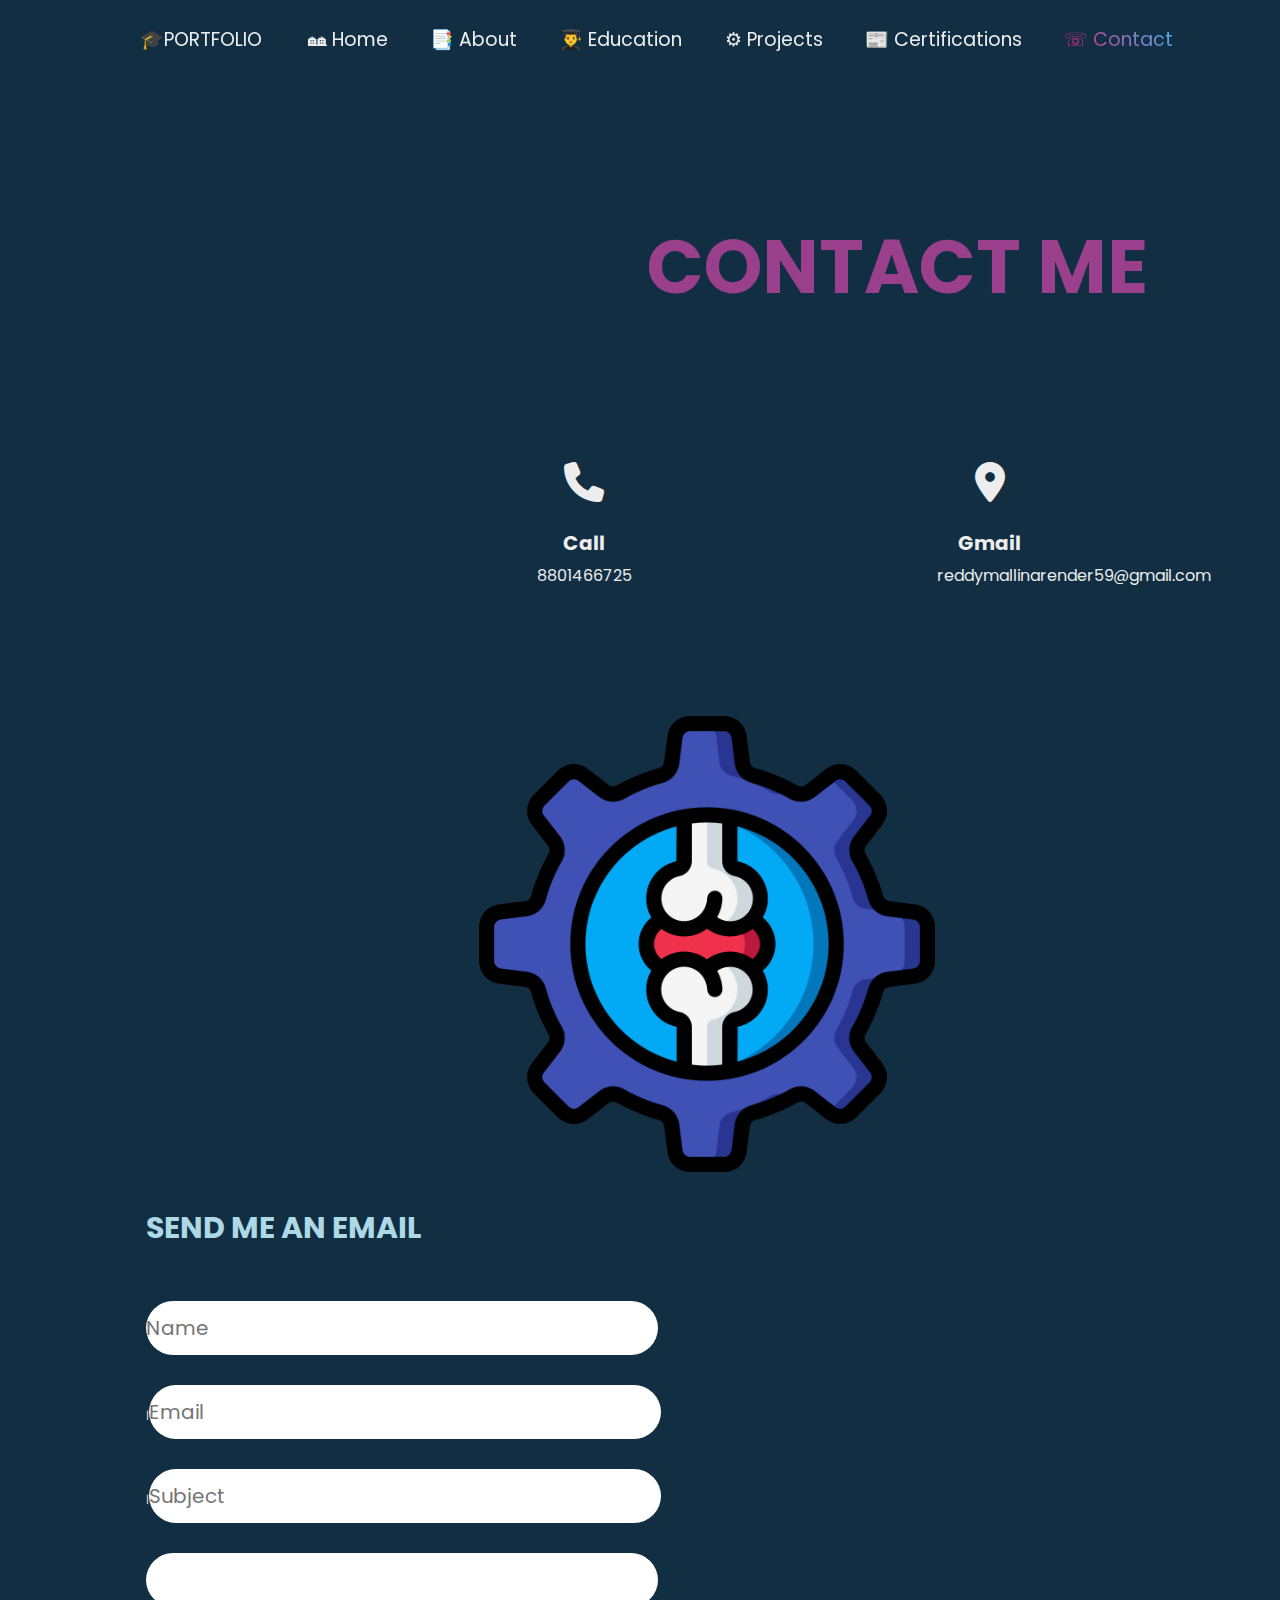
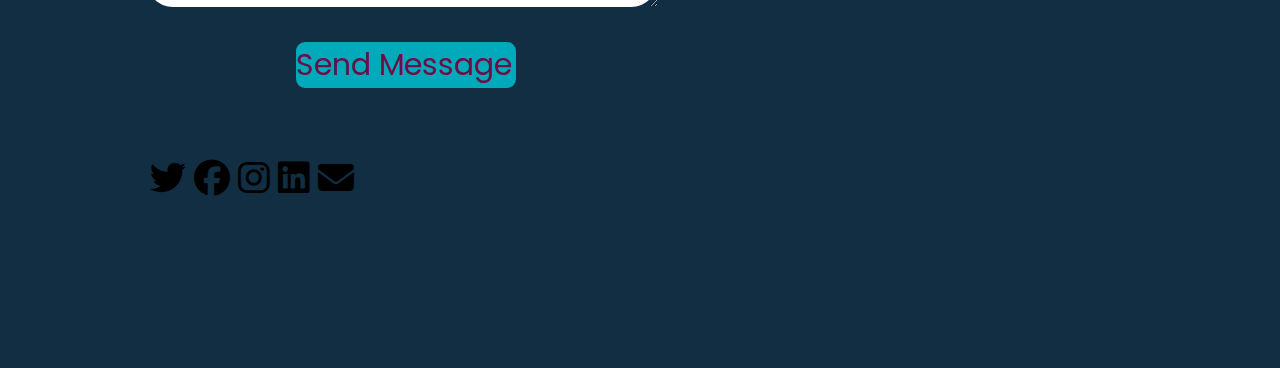
<file: narender portfolio/contact.html>
<!DOCTYPE html>
<html lang="en">

<head>
    <meta charset="UTF-8">
    <meta http-equiv="X-UA-Compatible" content="IE=edge">
    <meta name="viewport" content="width=device-width, initial-scale=1.0">
    <title>Narender portfolio
        PORTFOLIO</title>
    <link rel="stylesheet" href="style.css">
    <link rel="stylesheet" href="https://cdnjs.cloudflare.com/ajax/libs/font-awesome/6.2.0/css/all.min.css">
    <link href='https://unpkg.com/boxicons@2.1.4/css/boxicons.min.css' rel='stylesheet'>
</head>

<body>

    <div class="header">
        <nav class="navbar logo">
            <ul class="horizontal header">
                <li style="float:left"><a href="#" class="logo">🎓PORTFOLIO </a></li>

                <li style="float:right"><a href="/"> 🏘 Home  </a></li>
                <li style="float:right"><a href="/About.html">📑 About </a></li>
                <li style="float:right"><a href="/Education.html">👨‍🎓 Education </a></li>
                <li style="float:right"><a href="/Projects.html">⚙︎ Projects </a></li>
                <li style="float:right"><a href="/Certifications.html"> 📰 Certifications</a></li>
                <li style="float:right"><a href="/Contact.html" class="active">☏ Contact </a></li>
            </ul>
        </nav>
    </div>

    <section class="contact-section">
        <div class="container">

            <div class="contact">
                <div class="section-title padd-15">
                    <h2>CONTACT ME</h2>
                </div>
            </div>

            <div class="main">
                <!--contact info item start -->
                <div class="contact-info-item padd-15">
                    <div class="icon"><i class="fa fa-phone"></i></div>
                    <h4> call </h4>
                    <p>8801466725</p>
                    <!--contact info end-->
                </div>
                <div class="contact-info-item padd-15">
                    <div class="icon"><i class="fa fa-map-marker-alt"></i></div>
                    <h4>Gmail </h4>
                    <p>reddymallinarender59@gmail.com</p>
                    
                    <!--contact info end-->
                </div>
                <div class="contact-info-item padd-15">
                    <div class="icon"><i class="fa fa-globe-europe"></i></div>
                    <h4> Linkedin</h4>
                    <a href="https://www.linkedin.com/in/narender-reddy05" <i class="fa-solid fa-link"></i></a>
                    <!--contact info end-->
                </div>
            </div>

        </div>
        <div class="logo1"><img src="gear (2).png" alt=""></div>
        
        <div class="logo1-imgHover"></div>

        
        <!--======Contact Form======-->


        <h3 class="contact-title padd-15">SEND ME AN EMAIL</h3>


        <div class="main-1">
            <div class="contact-form padd-15">
                <div class="main-1">
                    <div class="form-item col-6 padd-15">
                        <div class="main-1">
                            <input type="text" class="form-control" placeholder="Name">
                        </div>
                    </div>
                    <div class="form-item col-6 padd-15">
                        <div class="main-1">
                            |<input type="email" class="form-control" placeholder="Email">
                        </div>
                    </div>

                    <div class="form-item col-6 padd-15">
                        <div class="main-1">
                            |<input type="email" class="form-control" placeholder="Subject">
                        </div>
                    </div>
                </div>


                <div class="main-1">
                    <div class="form-item col-12 padd-15">
                        <div class="main-1">
                            <textarea name="message" class="form-control" id="" palceholder="Message">
                            </textarea>
                        </div>

                    </div>
                </div>
                
                        <div class="main-1">
                            <button type="submit" class="btns">Send Message</button>

                        </div>
                    </div>
                </div>
                  
            </div>
      
        </div>
        <div class="social-icons">
            <a href="https://twitter.com/Narende35801492?t=V8IIt3WSa8LXhCygYWhxqA&s=09"><i class="fa-brands fa-twitter"></i></a>
            <a href="https://www.facebook.com/chinnubunny?mibextid=ZbWKwL"><i class="fa-brands fa-facebook"></i></a>
            <a href="https://instagram.com/stoic_._boy_?igshid=OTk0YzhjMDVlZA=="><i class="fa-brands fa-instagram"></i></a>
            <a href="https://www.linkedin.com/in/narender-reddy05"><i class="fa-brands fa-linkedin"></i></a>
            <a href="https://mail.google.com/mail/u/0/#inbox"><i class="fa-solid fa-envelope"></i></a>

        </div>
                 

            

    </section>






</body>

</html>
</file>
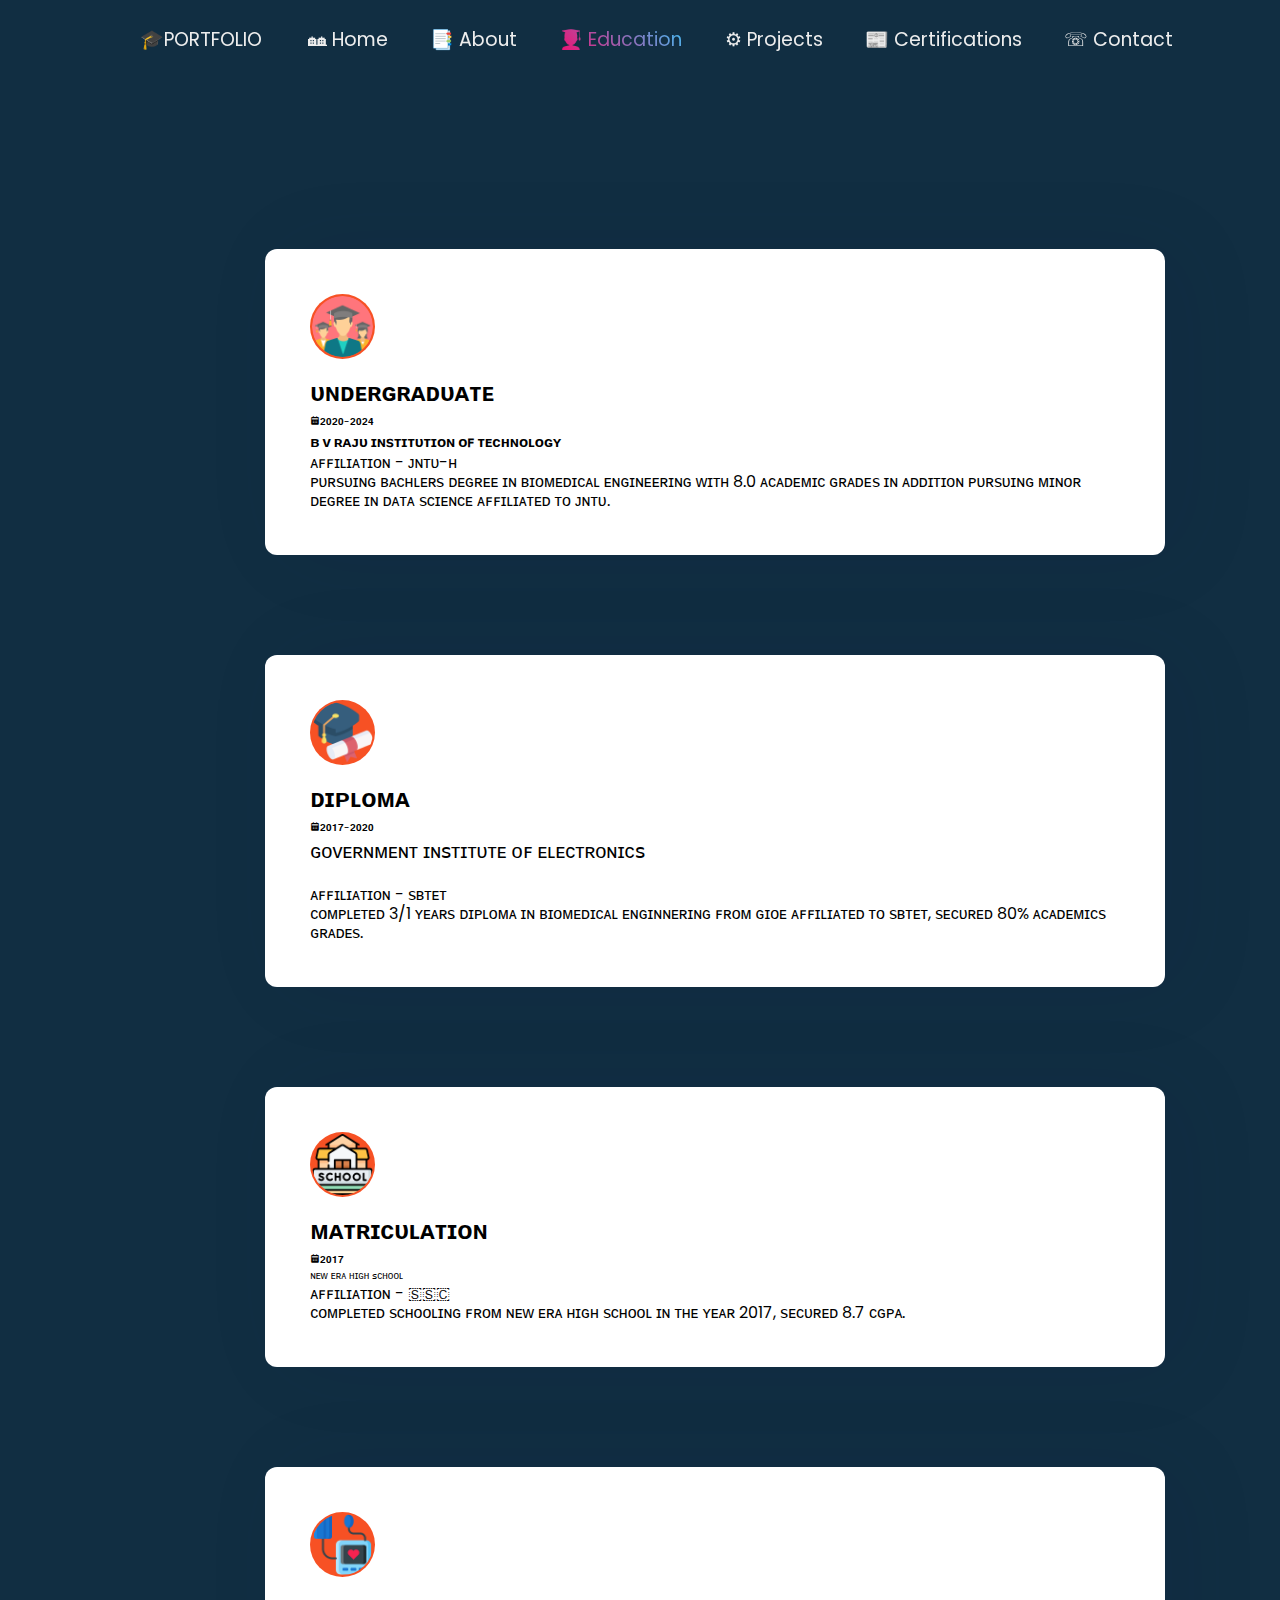
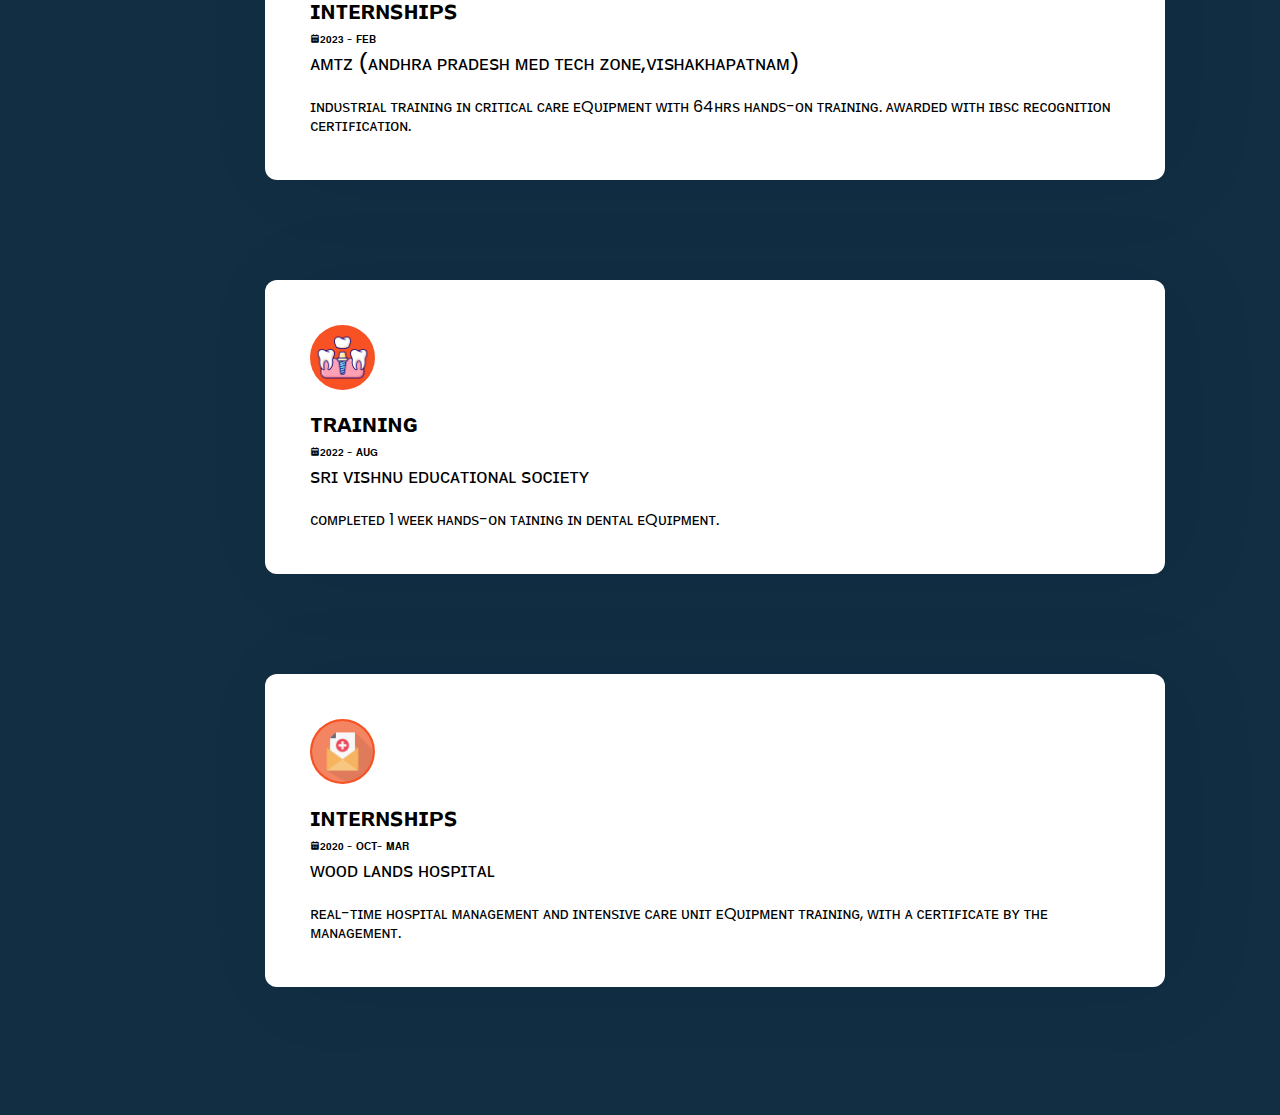
<file: narender portfolio/Education.html>
<!DOCTYPE html>
<html lang="en">

<head>
    <meta charset="UTF-8">
    <meta http-equiv="X-UA-Compatible" content="IE=edge">
    <meta name="viewport" content="width=device-width, initial-scale=1.0">
    <title>Narender portfolio
        PORTFOLIO</title>
    <link rel="stylesheet" href="style.css">
    <link rel="stylesheet" href="https://cdnjs.cloudflare.com/ajax/libs/font-awesome/6.2.0/css/all.min.css">
    <link href='https://unpkg.com/boxicons@2.1.4/css/boxicons.min.css' rel='stylesheet'>
</head>

<body>
    <div class="header">
        <nav class="navbar logo">
            <ul class="horizontal header">
                <li style="float:left"><a href="#" class="logo">🎓PORTFOLIO </a></li>

                <li style="float:right"><a href="/">🏘 Home</a></li>
                <li style="float:right"><a href="/About.html">📑 About  </a></li>
                <li style="float:right"><a href="/Education.html" class="active">👨‍🎓 Education</a></li>
                <li style="float:right"><a href="/Projects.html">⚙︎ Projects </a></li>
                <li style="float:right"><a href="/Certifications.html">📰 Certifications </a></li>
                <li style="float:right"><a href="/Contact.html">☏ Contact </a></li>
            </ul>
        </nav>
    </div>
    <!--education section -->

    <!--<section class="education" id="education">
        <div class="container">
            <div class="row">
                <div class="col-md-6"></div>

                <h3 class="text-center">My Journey </h3>
                <ul class="timeline">
                    <li>
                        <div class="year"><i class='bx bxs-calendar'></i> 2020-2024
                            <h4>B V Raju Institution of Technology-JNTUH </h4>
                            <p> Pursuing Bachlers Degree in Biomedical engineering with 80% <br>

                            </p>
                            <b>Duration</b> - 4 Years 2020-2024<br>
                            <b>Affiliation</b> - JNTU-H <br>
                    </li>


                    <li>
                        <div class="year"><i class='bx bxs-calendar'></i> 2020-2024
                            <h4>B V Raju Institution of Technology-JNTUH </h4>
                            <p> Pursuing Bachlers Degree in Biomedical engineering with 80%
                            </p>
                            <b>Duration</b> - 4 Years 2020-2024<br>
                            <b>Affiliation</b> - JNTU-H <br>
                    </li>

                    <li>
                        <div class="year"><i class='bx bxs-calendar'></i> 2020-2024
                            <h4>B V Raju Institution of Technology-JNTUH </h4>
                            <p> Pursuing Bachlers Degree in Biomedical engineering with 80%
                            </p>
                            <b>Duration</b> - 4 Years 2020-2024<br>
                            <b>Affiliation</b> - JNTU-H <br>
                    </li>
            </div>
        </div>

        </div>
        </div>
        </ul>-->

    <!-- <div class="education-row">
            <div class="education-column">
                <h3 class="title">Education</h3>

                <div class="education-box">
                    <div class="education-content">
                        <div class="content">
                            <div class="year"><i class='bx bxs-calendar'></i> 2020-2024</div>
                            <h3>B V Raju Institution of Technology-JNTUH </h3>
                            <p>
                                Pursuing Bachlers Degree in Biomedical engineering with 80% academic grades in addition
                                Pursuing minor degree in Data science affiliated to JNTU.
                            </p>
                        </div>
                    </div>
                    <div class="education-content">
                        <div class="content">
                            <div class="year"><i class='bx bxs-calendar'></i> 2017-2020</div>
                            <h3>Government Institute Of Electronics- SBTET</h3>
                            <p>
                                Completed 3/1 years Diploma in Biomedical Enginnering from GIOE affiliated to SBTET and
                                secured 80% academics grades.
                            </p>
                        </div>
                    </div>

                    <div class="education-content">
                        <div class="content">
                            <div class="year"><i class='bx bxs-calendar'></i>2005-2017
                            </div>
                            <h3>New Era High School- SSC</h3>
                            <p>
                                Completed Schooling From New Era High School in the year 2017, secured 8.7 CGPA </p>
                        </div>
                    </div>
                </div>
            </div>



            <div class="education-column">
                <h3 class="title">Internships</h3>

                <div class="education-row">
                    <div class="education-content">
                        <div class="content">
                            <div class="year"><i class='bx bxs-calendar'></i>Feb-2023
                            </div>
                            <h3>AMTZ (Andhra Pradesh Med Tech Zone,Vishakhapatnam)</h3>
                            <p>
                                Industrial Training in critical care equipment with 64hrs hands-on training. Awarded
                                with IBSC recognition certification
                            </p>
                        </div>
                    </div>
                    <div class="education-content">
                        <div class="content">
                            <div class="year"><i class='bx bxs-calendar'></i>Aug-2021
                            </div>
                            <h3>Sri Vishnu Educational Society</h3>
                            <p>
                                Completed 1 Week hands-on taining in dental equipment
                        </div>
                    </div>

                    <div class="education-content">
                        <div class="content">
                            <div class="year"><i class='bx bxs-calendar'></i>Jan-Aug 2020
                            </div>
                            <h3>Wood Lands Hospital</h3>
                            <p>
                                Real-time hospital management and intensive care unit equipment training, with a
                                certificate by the
                                Management.
                            </p>
                        </div>
                    </div>
                </div>

           
            </div>



    </section>-->

    <section class="education" id="service">
    
          
        <div class="educated">
          
            <div class="service-content">
                
                <div class="row-1">
                    <div class="s s-one">
                        <img src="images/graduates.png">
                    </div>
                    <h3>ᴜɴᴅᴇʀɢʀᴀᴅᴜᴀᴛᴇ</h3>
                    <div class="year"><i class='bx bxs-calendar'></i>𝟐𝟎𝟐𝟎-𝟐𝟎𝟐𝟒</div>
                    
                    <h2>ʙ ᴠ ʀᴀᴊᴜ ɪɴꜱᴛɪᴛᴜᴛɪᴏɴ ᴏꜰ ᴛᴇᴄʜɴᴏʟᴏɢʏ</h2>
                    <p>ᴀꜰꜰɪʟɪᴀᴛɪᴏɴ - ᴊɴᴛᴜ-ʜ</p>
                    <p>ᴘᴜʀꜱᴜɪɴɢ ʙᴀᴄʜʟᴇʀꜱ ᴅᴇɢʀᴇᴇ ɪɴ ʙɪᴏᴍᴇᴅɪᴄᴀʟ ᴇɴɢɪɴᴇᴇʀɪɴɢ ᴡɪᴛʜ 8.0 ᴀᴄᴀᴅᴇᴍɪᴄ ɢʀᴀᴅᴇꜱ ɪɴ ᴀᴅᴅɪᴛɪᴏɴ
                        ᴘᴜʀꜱᴜɪɴɢ ᴍɪɴᴏʀ ᴅᴇɢʀᴇᴇ ɪɴ ᴅᴀᴛᴀ ꜱᴄɪᴇɴᴄᴇ ᴀꜰꜰɪʟɪᴀᴛᴇᴅ ᴛᴏ ᴊɴᴛᴜ.</p>
                     

                    </div>


                <div class="row-1">
                    <div class="s s-one">
                        <img src="images/education.png">
                    </div>
                    <h3>ᴅɪᴘʟᴏᴍᴀ</h3>
                    <div class="year"><i class='bx bxs-calendar'></i>𝟐𝟎𝟏𝟕-𝟐𝟎𝟐𝟎</div>
                    <h5>ɢᴏᴠᴇʀɴᴍᴇɴᴛ ɪɴꜱᴛɪᴛᴜᴛᴇ ᴏꜰ ᴇʟᴇᴄᴛʀᴏɴɪᴄꜱ</h5>
                    <p>ᴀꜰꜰɪʟɪᴀᴛɪᴏɴ - ꜱʙᴛᴇᴛ</p>
                    <p> ᴄᴏᴍᴘʟᴇᴛᴇᴅ 3/1 ʏᴇᴀʀꜱ ᴅɪᴘʟᴏᴍᴀ ɪɴ ʙɪᴏᴍᴇᴅɪᴄᴀʟ ᴇɴɢɪɴɴᴇʀɪɴɢ ꜰʀᴏᴍ ɢɪᴏᴇ ᴀꜰꜰɪʟɪᴀᴛᴇᴅ ᴛᴏ ꜱʙᴛᴇᴛ,
                        ꜱᴇᴄᴜʀᴇᴅ 80% ᴀᴄᴀᴅᴇᴍɪᴄꜱ ɢʀᴀᴅᴇꜱ.</p>
                </div>

                <div class="row-1">
                    <div class="s s-one">
                        <img src="images/school.png">
                    </div>
                    <h3>ᴍᴀᴛʀɪᴄᴜʟᴀᴛɪᴏɴ</h3>
                    <div class="year"><i class='bx bxs-calendar'></i>𝟐𝟎𝟏𝟕</div>
                    
                    </h2>ɴᴇᴡ ᴇʀᴀ ʜɪɢʜ ꜱᴄʜᴏᴏʟ</h2>
                    <p>ᴀꜰꜰɪʟɪᴀᴛɪᴏɴ - 🇸​​🇸​​🇨​ </p>
                    <p>ᴄᴏᴍᴘʟᴇᴛᴇᴅ ꜱᴄʜᴏᴏʟɪɴɢ ꜰʀᴏᴍ ɴᴇᴡ ᴇʀᴀ ʜɪɢʜ ꜱᴄʜᴏᴏʟ ɪɴ ᴛʜᴇ ʏᴇᴀʀ 2017, ꜱᴇᴄᴜʀᴇᴅ 8.7 ᴄɢᴘᴀ.</p>
                </div>

                <div class="row-1">
                    <div class="s s-one">
                        <img src="images/Bp.png">
                    </div>
                    <h3>ɪɴᴛᴇʀɴꜱʜɪᴘꜱ</h3>
                    <div class="year"><i class='bx bxs-calendar'></i>𝟐𝟎𝟐𝟑 - 𝐅𝐄𝐁</div>
                    <h5> ᴀᴍᴛᴢ (ᴀɴᴅʜʀᴀ ᴘʀᴀᴅᴇꜱʜ ᴍᴇᴅ ᴛᴇᴄʜ ᴢᴏɴᴇ,ᴠɪꜱʜᴀᴋʜᴀᴘᴀᴛɴᴀᴍ)
                    </h5>
                    <p>ɪɴᴅᴜꜱᴛʀɪᴀʟ ᴛʀᴀɪɴɪɴɢ ɪɴ ᴄʀɪᴛɪᴄᴀʟ ᴄᴀʀᴇ ᴇQᴜɪᴘᴍᴇɴᴛ ᴡɪᴛʜ 64ʜʀꜱ ʜᴀɴᴅꜱ-ᴏɴ ᴛʀᴀɪɴɪɴɢ. ᴀᴡᴀʀᴅᴇᴅ ᴡɪᴛʜ ɪʙꜱᴄ ʀᴇᴄᴏɢɴɪᴛɪᴏɴ ᴄᴇʀᴛɪꜰɪᴄᴀᴛɪᴏɴ.
                    </p>
                </div>

                <div class="row-1">
                    <div class="s s-one">
                        <img src="images/Dental.png">
                    </div>
                    <h3>ᴛʀᴀɪɴɪɴɢ</h3>
                    <div class="year"><i class='bx bxs-calendar'></i>𝟐𝟎𝟐𝟐 - 𝐀𝐔𝐆</div>
                    <h5>ꜱʀɪ ᴠɪꜱʜɴᴜ ᴇᴅᴜᴄᴀᴛɪᴏɴᴀʟ ꜱᴏᴄɪᴇᴛʏ</h5>
                    <p>ᴄᴏᴍᴘʟᴇᴛᴇᴅ 1 ᴡᴇᴇᴋ ʜᴀɴᴅꜱ-ᴏɴ ᴛᴀɪɴɪɴɢ ɪɴ ᴅᴇɴᴛᴀʟ ᴇQᴜɪᴘᴍᴇɴᴛ.</p>
                </div>

                <div class="row-1">
                    <div class="s s-one">
                        <img src="images/Hosp.png">
                    </div>
                    <h3>ɪɴᴛᴇʀɴꜱʜɪᴘꜱ</h3>
                    <div class="year"><i class='bx bxs-calendar'></i>𝟐𝟎𝟐𝟎 - 𝐎𝐂𝐓- 𝐌𝐀𝐑</div>
                    <h5>ᴡᴏᴏᴅ ʟᴀɴᴅꜱ ʜᴏꜱᴘɪᴛᴀʟ</h5>
                    <p> ʀᴇᴀʟ-ᴛɪᴍᴇ ʜᴏꜱᴘɪᴛᴀʟ ᴍᴀɴᴀɢᴇᴍᴇɴᴛ ᴀɴᴅ ɪɴᴛᴇɴꜱɪᴠᴇ ᴄᴀʀᴇ ᴜɴɪᴛ ᴇQᴜɪᴘᴍᴇɴᴛ ᴛʀᴀɪɴɪɴɢ, ᴡɪᴛʜ ᴀ ᴄᴇʀᴛɪꜰɪᴄᴀᴛᴇ ʙʏ
                        ᴛʜᴇ ᴍᴀɴᴀɢᴇᴍᴇɴᴛ.</p>
                </div>

            </div>
    </section>




</body>

</html>
</file>
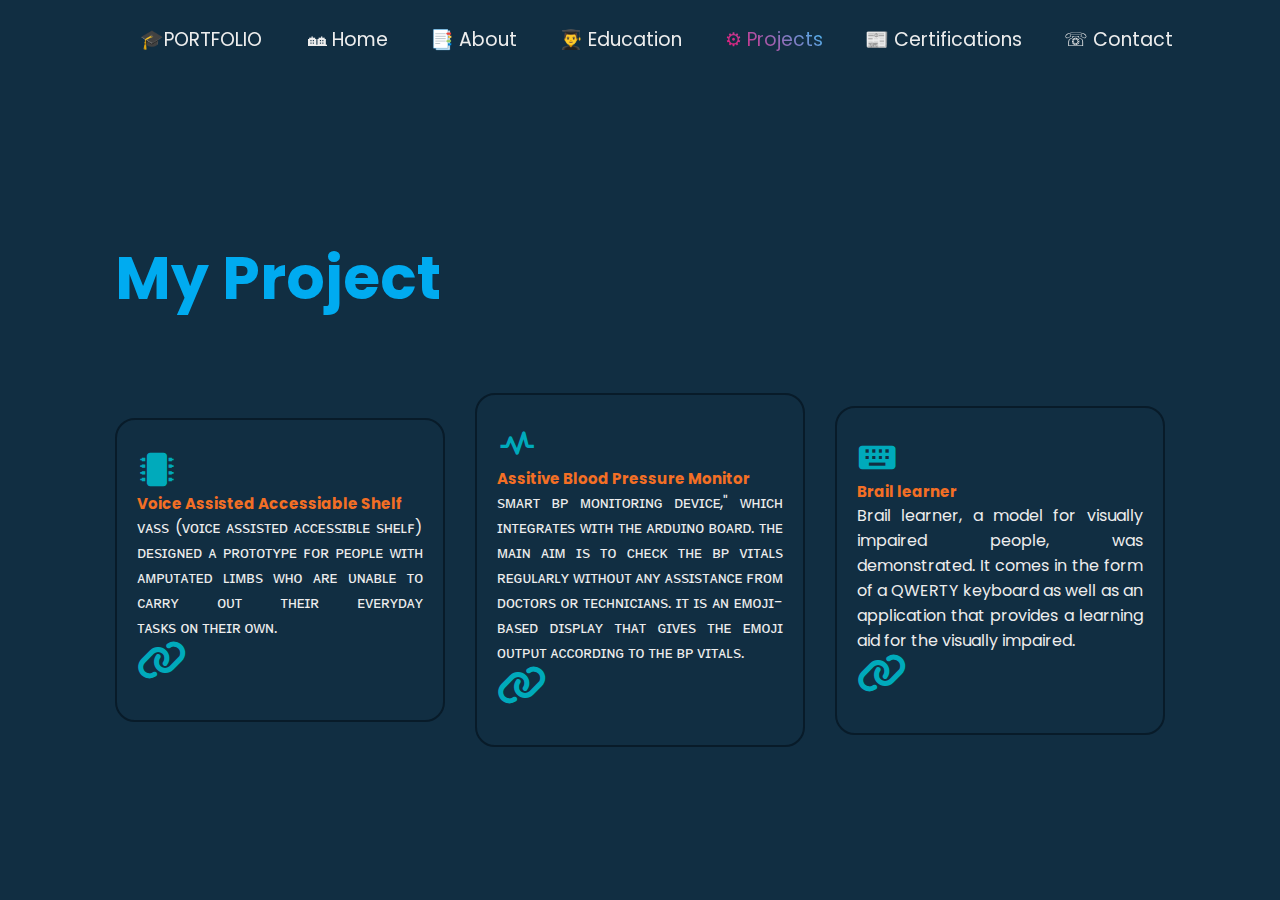
<file: narender portfolio/Projects.html>
<!DOCTYPE html>
<html lang="en">

<head>
    <meta charset="UTF-8">
    <meta http-equiv="X-UA-Compatible" content="IE=edge">
    <meta name="viewport" content="width=device-width, initial-scale=1.0">
    <title>Narender portfolio
        PORTFOLIO</title>
    <link rel="stylesheet" href="style.css">
    <link rel="stylesheet" href="https://cdnjs.cloudflare.com/ajax/libs/font-awesome/6.2.0/css/all.min.css">
    <link href='https://unpkg.com/boxicons@2.1.4/css/boxicons.min.css' rel='stylesheet'>
</head>

<body>

    <div class="header">
        <nav class="navbar logo">
            <ul class="horizontal header">
                <li style="float:left"><a href="#" class="logo">🎓PORTFOLIO </a></li>

                <li style="float:right"><a href="/">🏘 Home</a></li>
                <li style="float:right"><a href="/About.html">📑 About  </a></li>
                <li style="float:right"><a href="/Education.html">👨‍🎓 Education </a></li>
                <li style="float:right"><a href="/Projects.html" class="active">⚙︎  Projects</a></li>
                <li style="float:right"><a href="/Certifications.html">📰 Certifications </a></li>
                <li style="float:right"><a href="/Contact.html">☏ Contact </a></li>
            </ul>
        </nav>
    </div>

    <!--project section begins-->
    <section class="project" id="Project">
        <h2 class="heading">My <span>Project</span></h2>
        <div class="project-content">
            <div class="project-box">
                <i class='bx bxs-microchip'></i>
                <h3>Voice Assisted Accessiable Shelf</h3>  
                <p>ᴠᴀꜱꜱ (ᴠᴏɪᴄᴇ ᴀꜱꜱɪꜱᴛᴇᴅ ᴀᴄᴄᴇꜱꜱɪʙʟᴇ ꜱʜᴇʟꜰ) ᴅᴇꜱɪɢɴᴇᴅ ᴀ ᴘʀᴏᴛᴏᴛʏᴘᴇ ꜰᴏʀ ᴘᴇᴏᴘʟᴇ ᴡɪᴛʜ ᴀᴍᴘᴜᴛᴀᴛᴇᴅ ʟɪᴍʙꜱ ᴡʜᴏ ᴀʀᴇ
                    ᴜɴᴀʙʟᴇ ᴛᴏ ᴄᴀʀʀʏ ᴏᴜᴛ ᴛʜᴇɪʀ ᴇᴠᴇʀʏᴅᴀʏ ᴛᴀꜱᴋꜱ ᴏɴ ᴛʜᴇɪʀ ᴏᴡɴ.</p>
                    <a href="https://drive.google.com/file/d/1xpzwI-E06DZcmRcbbzgOsGsfD9nKlRHR/view?usp=share_link" <i class="fa-solid fa-link"></i></a>


            </div>
            <div class="project-box">
                <i class='bx bx-pulse'></i>
                <h3>Assitive Blood Pressure Monitor</h3>
                <p>ꜱᴍᴀʀᴛ ʙᴘ ᴍᴏɴɪᴛᴏʀɪɴɢ ᴅᴇᴠɪᴄᴇ," ᴡʜɪᴄʜ ɪɴᴛᴇɢʀᴀᴛᴇꜱ ᴡɪᴛʜ ᴛʜᴇ ᴀʀᴅᴜɪɴᴏ ʙᴏᴀʀᴅ. ᴛʜᴇ ᴍᴀɪɴ ᴀɪᴍ ɪꜱ ᴛᴏ ᴄʜᴇᴄᴋ ᴛʜᴇ ʙᴘ
                    ᴠɪᴛᴀʟꜱ ʀᴇɢᴜʟᴀʀʟʏ ᴡɪᴛʜᴏᴜᴛ ᴀɴʏ ᴀꜱꜱɪꜱᴛᴀɴᴄᴇ ꜰʀᴏᴍ ᴅᴏᴄᴛᴏʀꜱ ᴏʀ ᴛᴇᴄʜɴɪᴄɪᴀɴꜱ. ɪᴛ ɪꜱ ᴀɴ ᴇᴍᴏᴊɪ-ʙᴀꜱᴇᴅ ᴅɪꜱᴘʟᴀʏ
                    ᴛʜᴀᴛ ɢɪᴠᴇꜱ ᴛʜᴇ ᴇᴍᴏᴊɪ ᴏᴜᴛᴘᴜᴛ ᴀᴄᴄᴏʀᴅɪɴɢ ᴛᴏ ᴛʜᴇ ʙᴘ ᴠɪᴛᴀʟꜱ.</p>
                    <a href="https://drive.google.com/file/d/1ZxoJxGBW1KBRMTI3ESdexv0yS-NpUFef/view?usp=share_link" <i class="fa-solid fa-link"></i></a>

                <!--<a href="#" class="btn">Read More</a>-->

            </div>
            <div class="project-box">
                <i class='bx bxs-keyboard'></i>
                <h3>Brail learner</h3>
                <p>Brail learner, a model for visually impaired people, was demonstrated. It comes in the form of a
                    QWERTY keyboard as well as an application that provides a learning aid for the visually impaired.
                </p>
                <a href="https://drive.google.com/file/d/13e8kam6AWIoWOHSaRtOrK-QytvDULMbs/view?usp=share_link" <i class="fa-solid fa-link"></i></a>

               <!-- <a href="#" class="btn">Read More</a>-->

            </div>
        </div>

    </section>

    </section>







</body>

</html>
</file>
<file: narender portfolio/style.css>
@import url('https://fonts.googleapis.com/css2?family=Poppins:wght@300;400;500;600;700;800;900& display=swap');
  @import url('https://fonts.googleapis.com/css2?family=EB+Garamond&family=Josefin+Sans:ital,wght@1,100;1,400&display=swap');

* {
    margin: 0;
    padding: 0;
    box-sizing: border-box;
    font-family: 'Poppins', sans-serif;
    text-decoration: none;
    border: none;
    outline: none;
    scroll-behavior: smooth;
}

:root {
    --bg-color: #081b29;
    --second-bg-color: #112e42;
    --text-color: #ededed;
    --main-color: #0abf;
}

html {
    font-size: 62.5%;
    overflow-x: hidden;
}

body {
    background: #1f242d;
    color: #ededed;
  
}
.header {
    position: fixed;
    top: 0;
    left: 0;
    width: 100%;
    padding: 20px  8%;
    background: transparent;
    display: flex;
    justify-content: space-between;
    align-items: center;
    z-index: 100;
    
}



.logo {
    font-size: 29px;
    color:#7564cb;
    font-weight: 200;
    text-decoration: none;
    width: 140px;
    transition: .3s;
}
ul {
    list-style-type: none;
    margin: 0;
    padding: 0;
    overflow: hidden;
    
  }
  
  li {
    float: left;
  }
  
  li a {
    display: block;
    color: white;
    text-align: center;
    padding: 5px 5px;
    text-decoration: none;
    font-size: 13px;
    font-weight: 600;
  }
  
  li a:hover {
    
  }

nav ul li{
    display: inline-block;
    list-style: none;
    
}

.navbar logo {
    font-size: 20px;
    color: #FFFFFF;
    text-decoration: none;
    font-weight: 600;
    margin-left: 35px;
    transition: .3s;

}


.navbar a{
    font-size: 19px;
    color: #ededed;
    font-weight: 400;
    margin-left: 29px;
    transition: .3s;
    text-decoration: none;
}
.navbar a.active{
    background: linear-gradient(45deg, #f06, #3cf);
    -webkit-text-fill-color: transparent;
    -webkit-background-clip: text;
}

.navbar a:hover{
    color:rgb(69, 176, 186);
}

.home{
    height: 60vh;
    margin-left: 100px;
    display: flex;
    align-items: center;
    padding: 0 10%;
    color: #ededed;
   background: url('https://1drv.ms/i/s!AtNuWE2Wvo59iC0IDKMoQlH57I_j?e=zQnfUN');
    background-color: transparent;
    background-size:cover ;
    background-position: right;

    padding: 168px 9%;

}


.home-content {
    max-width:600px;
    align-items: center;
    justify-content: center;
    min-height: 50vh;
    text-align: center;
    margin-top: 100px;
}
.home-content h1 {
    font-size: 60px;
    font-weight: 500;
    line-height: 1.2;
    color:  rgb(215, 181, 195);
}

.home-content h2 {
    font-size: 28px;
    font-weight: 600;
   /* line-height: 1.2;*/
   color: #a4d7d6;
}


.home-content h5 {
    font-size: 22px;
    font-weight: 400;
    color: #32917b;
}
.home-content .text-animate{
    position: relative;
    width: 500px;
}
.home-content .text-animate h3{
font-size: 55px;
font-weight: 400;
color: transparent;
-webkit-text-stroke: .7px  rgb(19, 203, 220);;
}

.home-content p {
    font-size: 10px;
    margin: 20px 0 40px;
    text-align: justify;
}
.home-content .btn-box {
    display: flex;
    width: 192px;
    font-size: 29px;
    height: 25px;
    flex-direction: column;
    padding: 10px;
    margin: 2px 2px;
    display: inline-block;
}
.btn-box{
    position: relative;
    width: 200px;
    height: 60px;
    background: linear-gradient(45deg, #00dbde, #fc00ff);
    border: none;
    outline: none;
    border-radius: 8px;
    font-size: 30px;
    color: #fff;
    letter-spacing: 1px;
    cursor: pointer;
    justify-self: center;
    align-items: center;
    min-height: 8vh;
    display: flex;
  
}



.btn-box::before{
    content:'';
    position: absolute;
    top: 0;
    left: 0;
    border-width: 0;
    border: solid;
    border-color: #000 rgba(255, 255, 255, .3) rgba(255, 255, 255, .3) #000;
    box-shadow: 1px 1px 5px rgba(0,0,0, .4);
    border-bottom-right-radius: 5px;
    transition: .7s ease-out;
}
 .btn-box:hover::before{
    border-width: 14px;
}

#memu-icon{
    font-size: 3.6rem;
    color: #ededed;
    cursor: pointer;
    display: none;
}
section{
    main-height: 10vh;
    padding: 10rem 9% 2rem;

}

/*.head.h4{
    background: focus;
}
.head:h4:hover{
    color:rgb(54, 169, 180);
}*/

/*.btn-box{
    position: relative;
    display: flex;
    justify-content: space-between;
    width: 350px;
    height: 10vh;
}
.btn{
    position: relative;
    display: inline-flex;
    justify-content: center;
    align-items: center;
    width: 91px;
    height: 100%;
    background: var(--main-color);
    border: 3px solid var(--main-color);
    font-size: 12px;
    border-radius: .9rem;
    font-weight: 400;
    letter-spacing: lrem;
    color: var(--bg-color);
    z-index: 1;
    transition: .5s;
    overflow: hidden;
}*/
.btn:nth-child(2){
    background:transparent;
    color:  var(--main-color);
}
.btn:nth-child(2)::hover {
    background: var(--bg-color);
 
}
.btn:nth-child(2)::before{
  background: var(--main-color);
}
.btn::before{
    content: '';
      position: absolute;
      top: 0;
      left: 0;
      width: 0;
      height: 100%;
      color: var(--bg-color);
      transition: .5s;
      z-index: -1;
}
.btn:hover::before { 
    width: 100%;
}
.home-sci{
    position: absolute;
      bottom: 40px;
      width: 170px;
      display: flex;
      justify-content: space-between;
  }
body {
    display: flex;
    justify-self: center;
    align-items: center;
    min-height: 100vh;
    background: var(--second-bg-color);

}
.social-icon{
    position: absolute;
    bottom: 3rem;
    width: 170px;
    display: flex;
    justify-content: space-between;
}

.social_icon a {
    position: absolute;
    display: inline block;
    width: 45px;
    height: 45px;
    background: transparent;
    box-shadow: 0 4px 4px rgba(0,0,0, .3);
    margin: 0 8px;
    z-index: 1;
    text-align: center;
    line-height: 45px;
    transition: .3s;
}

.social-icon a:hover{
    background: #0ef;
    transform: rotate(135deg);
    box-shadow: 0 0 5px #0ef, 0 0 10px #0ef;
}

.social-icon a::before {
    content: '';
    position: absolute;
    top: 50% ;
    left: 50% ;
    transform: translate(-50%, -50%);
    width: 40px;
    height: 40px;
    background: transparent;
    margin: 0 8px;
    z-index: -1;

}

.social-icon a i{
    font-size: 26px;
    color: #c73939;
    transition: .3s;
    padding: 5px;

}

.social-icon a:hover i{
    transform: rotate(225deg);
    color: #0ef;
}
.logo1{
    font-size: 300px;
    margin-left:300px; 
    /* color:#7564cb;*/
     font-weight: 600;
     text-decoration: none;
     width: 30vw;
     transition: .3s;
    padding: 33px;
    display: flex;
    height: 58vh;
}
.logo1.img{
    font-size: 300px;
   /* color:#7564cb;*/
    font-weight: 600;
    text-decoration: none;
    width: 30vw;
    transition: .3s;
    background: #1ea045;
}

.logo1{
    font-size: 300px;
    margin-left:300px; 
    /* color:#7564cb;*/
     font-weight: 600;
     text-decoration: none;
     width: 30vw;
     transition: .3s;
    padding: 33px;
    display: flex;
    height: 58vh;
}
.mylogo.img{
    font-size: 300px;
   /* color:#7564cb;*/
    font-weight: 600;
    text-decoration: none;
    width: 30vw;
    transition: .3s;
    background: #081b29;
}

.mylogo{
    font-size: 30px;
    margin-left:-1920px; 
    /* color:#7564cb;*/
     font-weight: 600;
     text-decoration: none;
     width: 30vw;
     transition: .3s;
    padding: 40px;
    display: flex;
    height: 50vh;
    margin-top: -950px;
}
.logo1-imgHover{
    position: absolute;
    top: 0;
    right: 0;
    width: 30%;
    height: 100%;
    background:transparent;
    margin: 0px;
    transition: .3s;

}

.about{
    display: flex;
    justify-content: center;
    align-items: center;
    flex-direction: column;
    gap: 2rem;
    background: var(--second-bg-color);
    padding-bottom: 6rem;
}
.head{
    font-size: 5rem;
    margin-bottom: 3rem;
    text-align: center;
    color: rgb(220, 236, 180);
    display: flex;
}
.span{
    color: #b4b54e;
}


.about-img{
    position: relative;
    width: 25rem;
    height: 25rem;
    border-radius: 50%;
    display: flex;
    justify-content: center;
    align-items: center;

}
.about-img img{
    width: 100%;
    border-radius: 50%;
    border: .2rem solid var(--main-color);
}
.about-img .circle-spin{
   
    position: absolute;
    top: 56%;
    left: 50%;
    transform: translate(-50%, -50%) rotate(0deg);
    width: 110%;
    height: 150%;
    border-radius: 50%;
    border-top: .2rem solid var(--second-bg-color);
    border-bottom: .2rem solid var(--second-bg-color);
    border-left: .2rem solid var(--main-color);
    border-right: .2rem solid var(--main-color);
  /*position: absolute;
  top: 50%;
  left: 50%;
  transform: translate(-50%,-50%) rotate(0);
  width: 100%;
  height: 100%;
  border-radius:50%;
  border-top: .2rem solid var(--second-bg-color);
  border-bottom: .2rem solid var(--second-bg-color);
  border-left: .2rem solid var(--main-color);
  border-right: .2rem solid var(--main-color);*/
}
.about-content{
    text-align: center;
}

.about-content h5{
  font-size: 40px;
  color: lightcoral
}

.about-content p{
    font-size: 1.9rem;
   margin: 2rem 0 3rem;
   text-align: justify;
}

.w3{
    padding: 16px;
    text-align: left;
    font-size: 30px;
     color: #00dbde;
    }
.w3 .h3{
    padding: 16px;
    text-align: left;
    font-size: 30px;
     color:rgb(65, 211, 222);
}

.w3 .p{
    height:28px;
    width:95%;
    text-align: left;
}

.barCont{  
    width:240px;
    float:left;
    padding: 0%;
}
.barCont span{
    display:inline-block;
    min-height:15px
}

.bar1{
    background:rgb(77, 22, 69); 
    width:600px;
    text-align: left;
}
.bar2{
    background:rgb(203, 97, 97); 
    width:600px;
    text-align: left;
}


.bar3{
    background:rgb(89, 29, 128); 
    width:600px;
    text-align: left;
}
.bar4{
    background:rgb(24, 19, 28); 
    width:600px;
    text-align: left;
}
.bar5{
    background:rgb(131, 96, 154); 
    width:600px;
    text-align: left;
}


.btn-box.btns{
    display: inline-block;
    width: 15rem;
}

.btn-box.btns a::before{
    background: var(--second-bg-color);
}

.horizontal header{
    width:200px;
    height:auto;
    list-style:none;
    float:left;
    margin-right:40px;
}
.horizontal header li{
    width:200px;
    height:25px;
    margin:5px;
    padding:5px;
    background-color:#666666;
    border:none;
    text-align:center;
    float:left;
}
.horizontal header li:hover{
    background-color:#f36f25;
    color:#FFFFFF;
}
.horizontal header li a{
    font-family:Calibri, Arial;
    font-size:18px;
    font-weight:bold;
    color:#ffffff;
    text-decoration:none;
}
.horizontal header li.current {
    background-color:#F36F25;
}
.horizontal header li.current a {
    color:#FFFFFF;
}


.project h2{
    margin-bottom: 7rem;
    font-size: 6rem;
    color: #00abf0;
    font-family: 'Poppins', sans-serif;
}

.project-content {
    display: flex;
    justify-content: center;
    align-items: center;
    flex-wrap: wrap;
    gap: 30px;
}

.project-content .project-box{
    flex: 1 1 30rem;
    background: var(--second-bg-color);
    padding:3rem 2rem 4rem ;
    border-radius: 2rem;
    text-align: justify;
    border:  .2rem solid var(--bg-color);
    transition:.5s ease;

}
.project-content .project-box:hover{
    border-color: var(--main-color);
    transform: scale(1.02);
}
.project-box i{
    font-size: 40px;
    color: var(--main-color);
}
.project-box h3{
    font-size: 15px;
    color: #F36F25;
}
.project-box p{
    font-size: 1.6rem;
    margin: 1rem 0 3 rem;
}

.project-box a{
    font-size: 40px;
    color: var(--main-color);
    align-items: center;
}

/*certication*/


.Certifications-content {
    display:flex;
    grid-template-columns: repeat(auto-fix, minmax(350px, auto));
    align-items: center;
    gap: 1.5rem;
    margin-top: 100px;
    margin:6px;
    width: 160%;
    padding:3rem 2rem 4rem ;
    border-radius: 8 rem;
    text-align: justify;
    align-items: center;
     grid-gap: 5rem;
    /*border:  .2rem solid var(--main-color);
    background: var(--second-bg-color);
    flex: 1 1 30rem;
    /*flex: 1 1 30rem;
    background: var(--second-bg-color);
    padding:3rem 2rem 4rem ;
    border-radius: 2rem;
    text-align: justify;
    border:  .2rem solid var(--bg-color);
    transition:.5s ease;*/
    display: grid;
	grid-template-columns: repeat(auto-fit, minmax(400px, auto));
	grid-gap: 10rem;
	align-items: center;
	margin-top: 100px;
    margin-left: 15rem;
    
}

.row{
    position:relative;
    overflow: hidden;
    border-radius: 2px;
    cursor: pointer;
}
 
.img{
    width: 80%;
    box-sizing: 100%;
    align-items: center;

}
.row img{
    width: 100%;
    height: 50%;
    border-radius: 8px;
    display: flex;
    transition: transform 0.5s;
}
 
.layer{
    width: 100%;
    height: 0;
    background: linear-gradient(rgba(0,0,0,0.1),#ff004f);
    position: absolute;
    border-radius: 8px;
    left: 0;
    bottom: 0;
    overflow: hidden;
    flex-direction: column;
    display: flex;
    align-items: center;
    justify-content: center;
    text-align: center;
    padding: 25px 10px;
    transition: height 0.5s;
}

.layer h5{
    font-size: 60px;
    font-weight: 800;
    height: 20vh;
    margin-bottom: 10px;
    color:rgb(251, 251, 251);
    opacity: 20px;

}
 
.layer p{
    color: var(--secound-color);
    font-size: 30px;
    line-height: 1.8;
}
.layer a{
    font-size: 30px;
    color:beige;
    align-items: center;

}


.layer i{
    color: var(--main-color);
    margin-top: 20px;
    font-size: 20px;
    background: var(--text-color);
    width: 60px;
    height: 60px;
    display: flex;
    align-items: center;
    justify-content: center;
    border-radius: 50%;
}
.row:hover img{
    transform: scale(1.2);
}
.row:hover .layer{
  height: 100%;
}

.main-text h2{
    font-size: 5rem;
    margin-bottom: 26rem;
    text-align: center;
    color: rgb(21, 120, 87);
    display: flex;
    align-items: center;
    margin-left: 600px;
}


.btn{
    position: relative;
    display: inline-flex;
    justify-content: center;
    align-items: center;
    width: 91px;
    height: 100%;
    background: var(--main-color);
    border: 3px solid var(--main-color);
    font-size: 12px;
    border-radius: .9rem;
    font-weight: 400;
    letter-spacing: lrem;
    color: var(--bg-color);
    z-index: 1;
    transition: .5s;
    overflow: hidden;
}
.btn.a{
    position: relative;
    display: flex;
    justify-content: space-between;
    width: 350px;
    height: 10vh;
}

  /*.wrapper{
  display: flex;
  min-height: 49vh;
  align-items: center;
  justify-content: flex-start;
  min-height: 22vh;
  background: #376c7d;
  flex-direction: column;
}*/

::selection{
    color: #fff;
    background: #6665ee;
  }
  .wrapper{
    background: #376c7d;
    border-radius: 50px;
    padding: 30px;  
    max-width: 400px;
    width: 100%;
    box-shadow: 0px 5px 10px rgba(0,0,0,0.1);
    flex-direction: column;
  }
  .wrapper header{
    font-size: 25px;
    font-weight: 700;
    color: rgb(42, 18, 83);
  }
  .wrapper .poll-area{
    margin: 25px 0 15px 0;
  }
  .poll-area label{
    display: block;
    margin-bottom: 10px;
    border-radius: 5px;
    padding: 8px 15px;
    border: 2px solid #c7b31c;
    transition: all 0.2s ease;
  }
  .poll-area label:hover{
    border-color: #ddd;
  }
  label.selected{
    border-color: #6665ee!important;
  }
  label .row{
    display: flex;
    pointer-events: none;
    justify-content: space-between;
  } 
   label .row .column{
    display: flex;
    align-items: center;
  }
  label .row .circle{
    height: 19px;
    width: 19px;
    display: block;
    border: 2px solid #ccc;
    border-radius: 50%;
    margin-right: 10px;
    position: relative;
  }
  label.selected .row .circle{
    border-color: #6665ee;
  }
  label .row .circle::after{
    content: "";
    height: 11px;
    width: 11px;
    background: #6665ee;
    border-radius: inherit;
    position: absolute;
    left: 2px;
    top: 2px;
    display: none;
  }
  .poll-area label:hover .row .circle::after{
    display: block;
    background: rgb(223, 100, 38)
  }
  label.selected .row .circle::after{
    display: block;
    background: #2f2f99;
  }
  label .row span{
    font-size: 20px;
    font-weight: 600;
  }
  label .row .percent{
    display:flex; 
  }
  label .progress{
    height: 7px;
    width: 100%;
    position: relative;
    background: #1da34e;
    margin: 8px 0 3px 0;
    border-radius: 30px;
    display:flex;
    pointer-events: none;
    direction: rtl;
  }
  label .progress:after{
    position: absolute;
    content: "";
    height: 100%;
    background: #ccc;
    width: calc(1% * var(--w));
    border-radius: inherit;
    transition: all 0.2s ease;
  }
  label.selected .progress::after{
    background: #4040b2;
  }
  label.selectall .progress,
  label.selectall .row .percent{
    display: block;
  }
  input[type="radio"],
  input[type="checkbox"]{
    display: none;
  }

.journey{
    font-size: 5rem;
    margin-bottom: 26rem;
    text-align: center;
    color: rgb(21, 120, 87);
    display: flex;
    align-items: center;
    margin-left: 150px;
}
.education{
    display: flex;
    justify-content: center;
    align-items:center;
    flex-direction: column;
    min-height: auto;
    padding-bottom: 10%;
}

.education .education-row{
    display: flex;
    flex-wrap: wrap;
    gap: 5rem;
    align-items: center;
}
.education-row .education-column{
    flex: 1 1 40rem;
}

/*education

.education{
 padding-top: 50px;
 padding-bottom: 30px;
}

.education h3{
margin-bottom: 50px;
}
 
.timeline{
  list-style-type: none;
  position: relative;

}

.timeline::before{

    content: '';
    background: #555;
    display: inline-block;
    position: absolute;
    left: 29px;
    width: 2px;
    height: 100%;
    z-index: 1;
}*/

/* EDUCATION PART USING SERVICE CLASS*/

.education{
    padding-top: 50px;
    padding-bottom:px;
    color: #000;
    padding-top: 5%;
    margin-top: 85px;
    justify-content: center;
   }
   .educated .h3{
    padding-top: 40px;
    padding-bottom: 50px;
    color: #000;
   }
   
   .service-content{
	display: grid;
	grid-template-columns: repeat(auto-fit, minmax(400px, auto));
	grid-gap: 10rem;
	align-items: center;
	margin-top: 100px;
    margin-left: 15rem;
}
#more {display: none;}
.row-1{
	background: #ffffff;
	box-shadow: 18px 0px 87px 0px rgb(10 15 70 / 7%);
	border-radius: 12px;
	padding: 45px 45px 45px 45px;
	transition: ease .45s;
	cursor: pointer;
    align-items:center;
}

.s img{
	height: 65px;
	width: 65px;
	background: #f75124;
	padding: 2px;
	border-radius: 50%;
	margin-bottom: 10px;
}

.row-1 h3{
	font-size: 25px;
	font-weight: 600;
	margin-bottom: 2px;
}

.row-1 h5{
	font-size: 20px;
	font-weight: 500;
	margin-bottom: 19px;
}
.row-1 p{
	font-size: 16px;
	color: var(--secound-color);
	line-height: 19px;
    -webkit-text-fill-color: black;
}

.row-1:hover{
	will-change: transform;
	transform: perspective(1000px) rotateX(4.80deg) rotateY(10.23deg) scale3d(1.05,1.05,1.05);
}

.journey{
    font-size: 6rem;
    margin-bottom: 40rem;
    text-align: center;
    color: #a77793;
    display: flex;
    align-items: center;
    margin-left: 301px;
    margin-top: 2rem;
    justify-content: center;
}
 /* conatct me*/

 .contact{
    font-size:5rem;
    margin-bottom: 13rem;
    text-align: center;
    color:rgb(153, 63, 140);
    display: flex;
    margin-right: 35px;
    margin-left: 501px;
     margin-top: 11rem;   
}

.queries{
    font-size: 5rem;
    text-align: center;
    display: flex; 
    margin-right: 55px;
    margin-left: 420px;
    margin-top: 7rem;  
    grid-row: 30px; 
       
}
.queries h3{
    font-size: 3rem;
    margin-bottom: 15rem;
    text-align: center;
    display: flex; 
    color: brown;
    grid-row: 60px; 
}

.container{
    color:var(--skin-color);
    text-align: 60px;
    font-size: 25px;

    margin-top: 90px;
    padding-right: 150px;
}
 
.main{
    font-size: 4rem;
    margin-bottom: rem;
    text-align: center;
    display: flex;  
    grid-gap: 30rem; 
    justify-content: center;
    margin-left: 60%;
}

.main .contact-info-item{
    flex:0 0 25%;
    max-width: 25%;
    text-align: center;
    
    margin-bottom: 60px;

 }
 .main .contact-info-item-icon{
    
    display: inline-block;
 }
 
 

 .main .contact-info-item-icon .fa{
    font-size: 25px;
    color: var(--skin-color);
}

.main .contact-info-item h4{
    font-size:20px;
    font-weight: 700;
    color:var(--text-black-900);
    text-transform: capitalize;
    margin: 15px 0 5px;
}

.main .contact-info-item p{
    font-size:16px;
    line-height: 25px;
    color: var(--text-black-900);
    font-weight: 400;
}

.main-1 .contact-form{
    flex: 0 0 100%;
    max-width: 100%;
 }

 .main-1 .contact-form .col-6{
    flex: 0 0 50%;
    max-width: 50%;
 }

.main-1 .contact-form .col-12{
   flex: 0 0 50%;
   max-width: 100%;
}
 .main-1 .contact-form .form-item{
    margin-bottom: 30px;
 }
 .main-1  .main-1 .contact-form .form-item .form-control{
    width: 100%;
    height: 50px;
    border-radius: 50px;
    background:  var(--bg--balack--100);
    border: 1px solid var(--bg-black-50);
    padding: 10px 25px;
    color: var(--text-black-700);
    transition: all 0.3s ease;
}

.main-1 .contact-form .form-item .form-control:focus{
    box-shadow: 0 0 20px rgba(48,46,77,0.15);
 }
 .main-1 .main-1 .contact-form .form-item textarea.form-control{
    height:140px ;
 }
 .main-1.contact-form .btn{
    height: 0px;
    padding: 0 50px;
 }

 .contact-title  {
    font-size: 3rem;
    margin-bottom: 5rem;
    text-align: center;
    display: flex;  
    grid-gap: 10rem; 
    color:lightblue;
 }

 
.main-1 .form-contact{
    width: 60%;

}
.btns{
    color: #6b0f48;
    cursor: pointer;
    position: relative;
    display: inline-flex;

    width: 220px;
    height: 100%;
    background: var(--main-color);
   
    
    border-radius: .9rem;

    transition: .5s;
    overflow: hidden;
    margin-left: 15px;

    font-size: 3rem;
    margin-bottom: 26rem;
    text-align: center;
  
    display: flex;
    
    margin-left: 150px;
}
.form-control{
    font-size: 20px;
    width: 40vw;
    height: 6vh;
    border-radius: 4rem;
    border-color: #376c7d;
    align-items: center;
    justify-content: center;
    flex-direction: center;
}



.social-icons {
    position: absolute;
    bottom: -900px;
    width: 170px;
    display: flex;
    justify-content: space-between;
}

.social_icons a {
    position: absolute;
    display: inline block;
    width: 45px;
    height: 45px;
    background: transparent;
    box-shadow: 0 4px 4px rgba(0,0,0, .3);
    margin: 0 8px;
    z-index: 1;
    text-align: center;
    line-height: 40px;
    transition: .3s;
}

.social-icons a:hover{
    background: #0ef;
    transform: rotate(135deg);
    box-shadow: 0 0 5px #0ef, 0 0 10px #0ef;
}

.social-icons a::before {
    content: '';
    position: absolute;
    top: 10% ;
    left: 50% ;
    transform: translate(-50%, -50%);
    width: 40px;
    height: 60px;
    margin-top: 400px;
    background: transparent;
    margin: 0 8px;
    z-index: -1;

}

.social-icons a i{
    font-size: 36px;
    color: #000;
    transition: .3s;
    padding: 4px;

}

.social-icons a:hover i{
    transform: rotate(225deg);
    color: #0ef;
}


.logo2 {
    font-size: 10px;
    margin-left:400px; 
    /* color:#7564cb;*/
     font-weight: 10;
     text-decoration: none;
     width: 10vw;
     transition: .3s;
    padding: 33px;
    display: flex;
    height: 5vh;
}
.logo2.img{
    font-size: 30px;
   /* color:#7564cb;*/
    font-weight: 600;
    text-decoration: none;
    width: 10vw;
    transition: .3s;
    background: #081b29;
    height: 10hv;
}
.logo2-imgHover{
    position: absolute;
    top: 0;
    right: 0;
    width: 30%;
    height: 100%;
    background:transparent;
    margin: 0px;
    transition: .3s;

}
</file>
